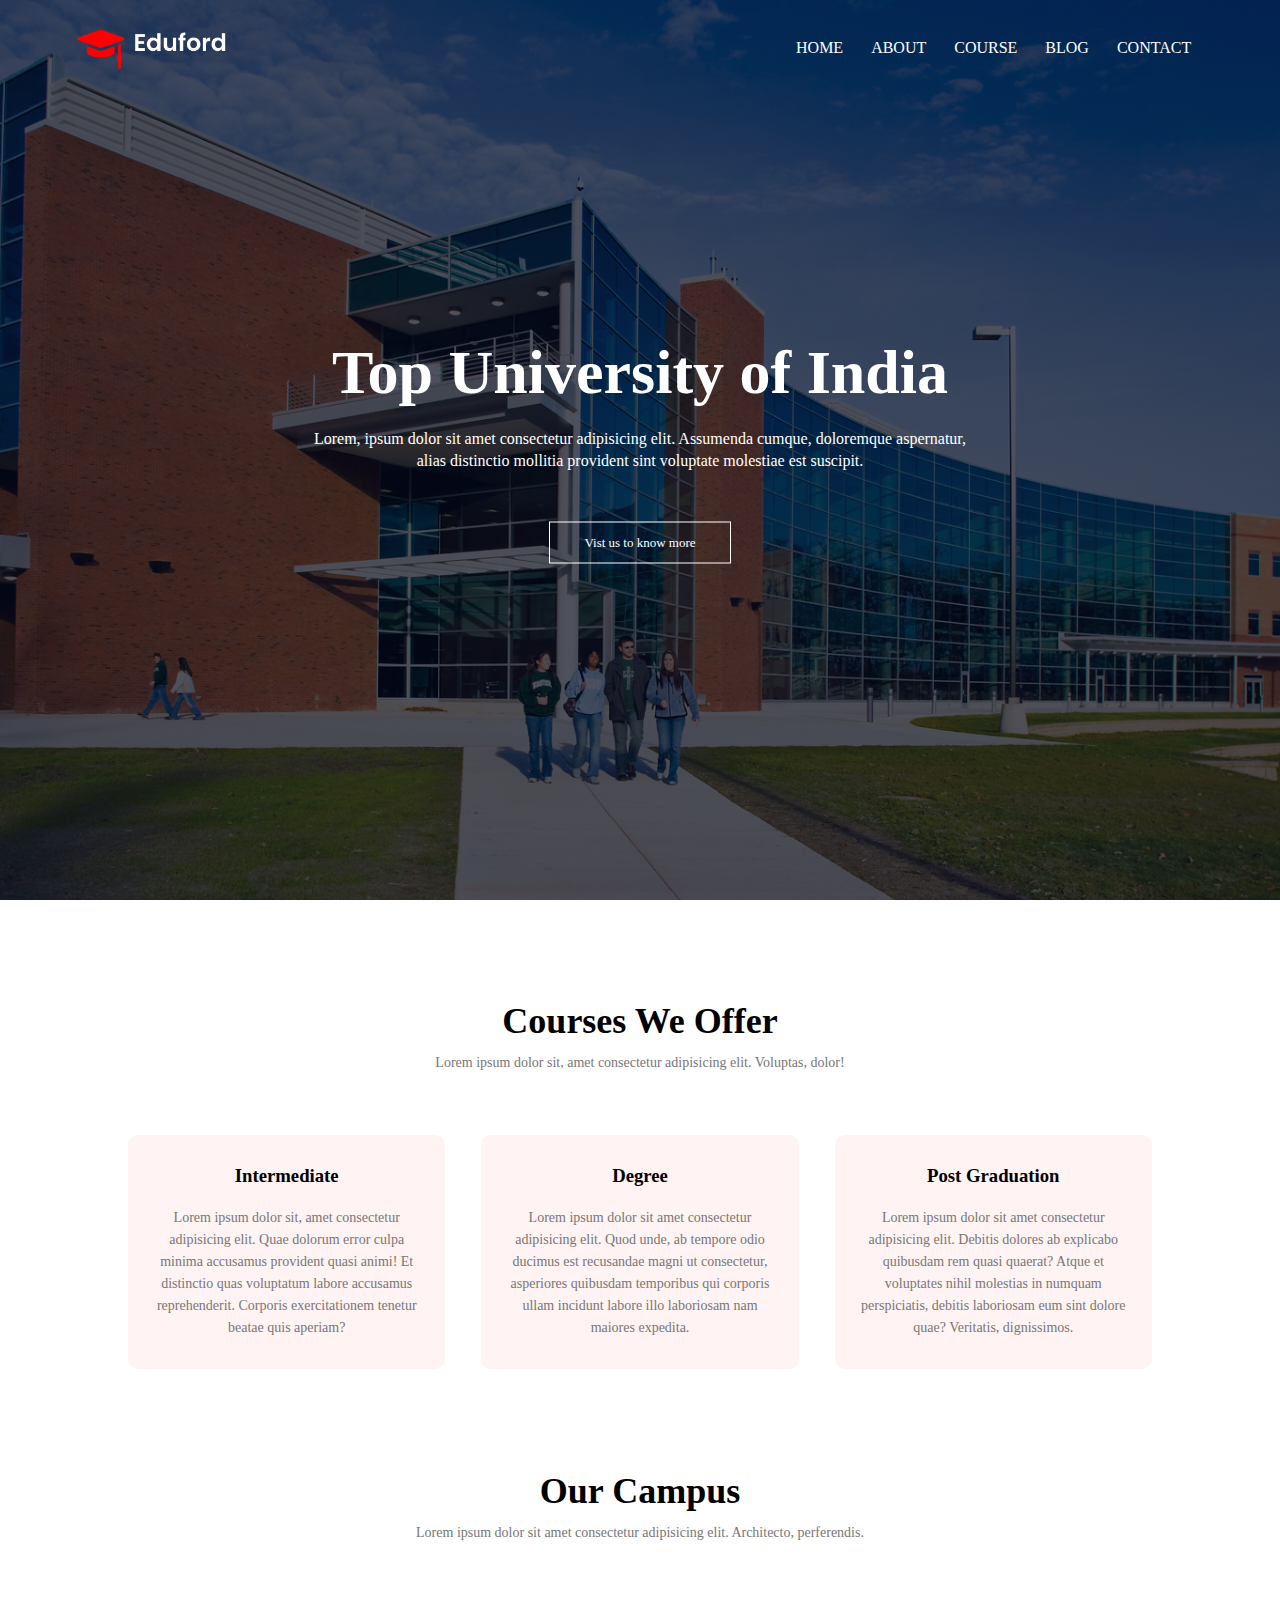
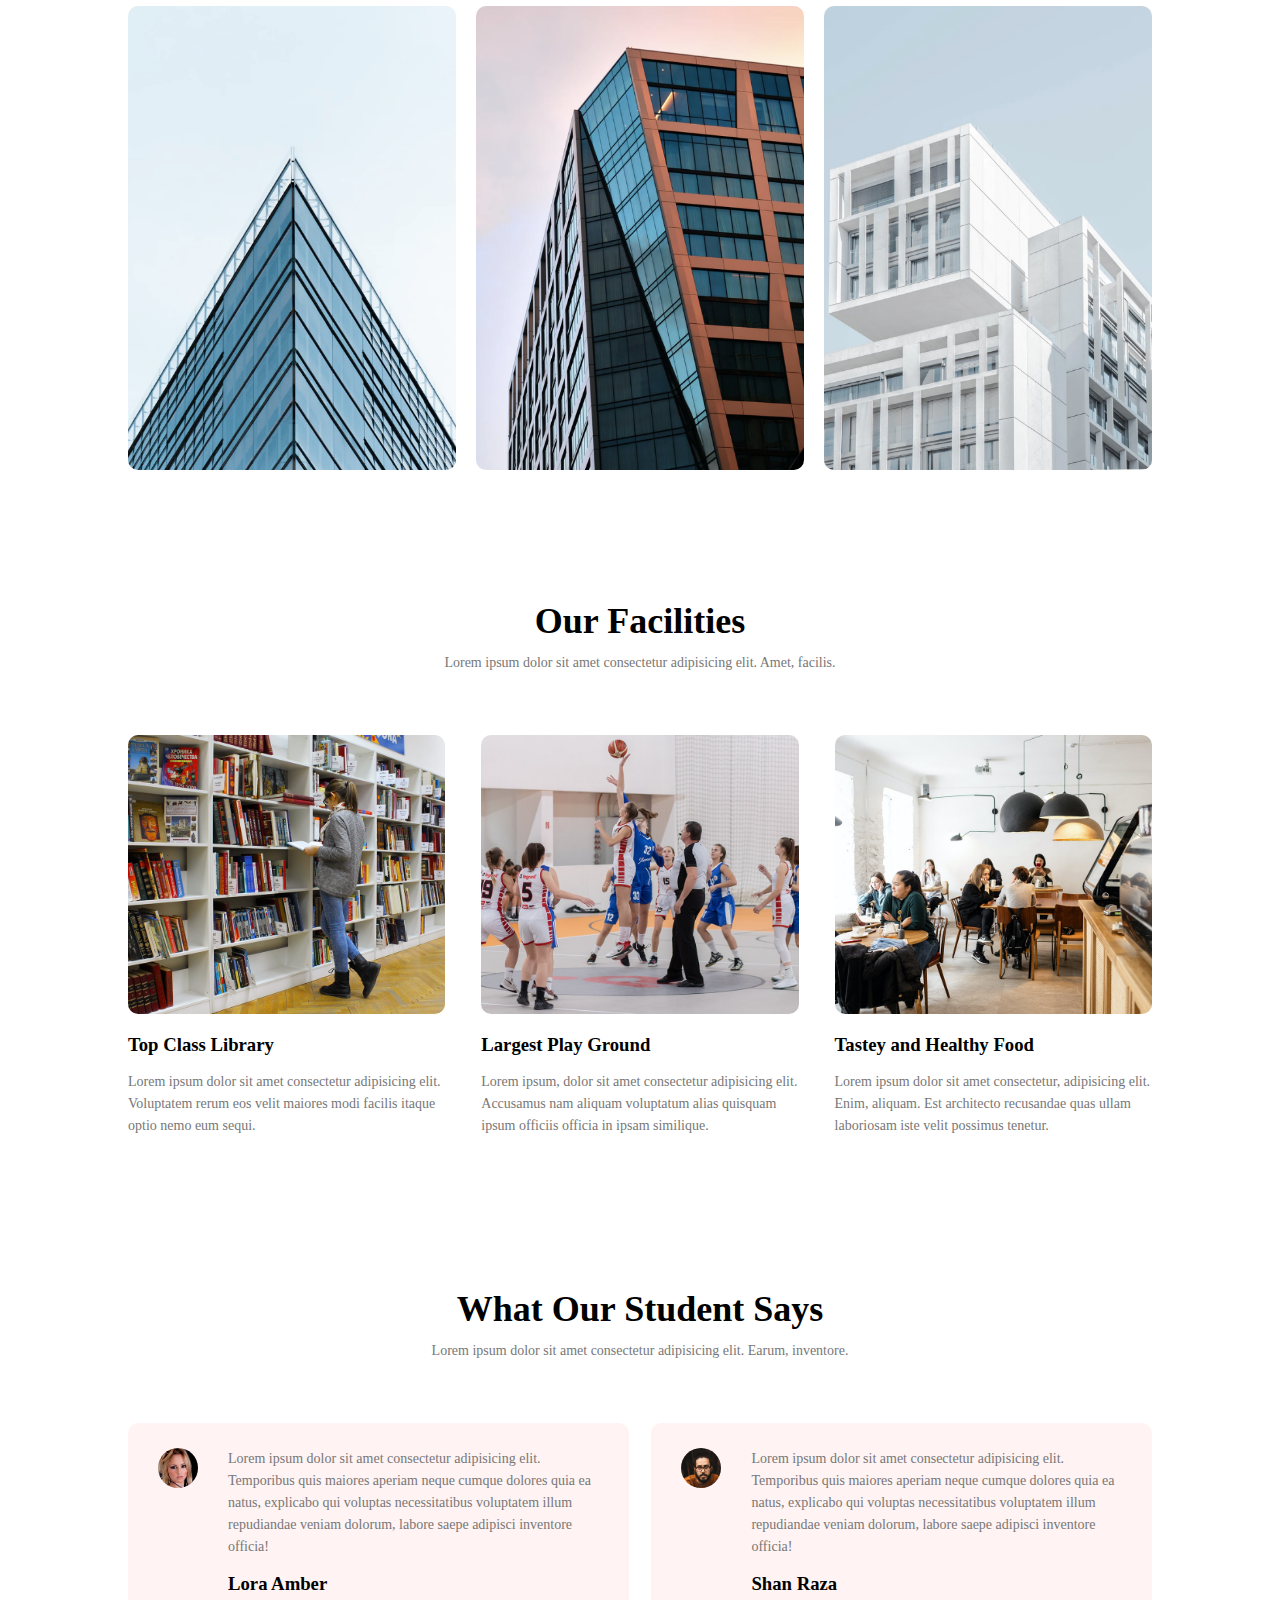
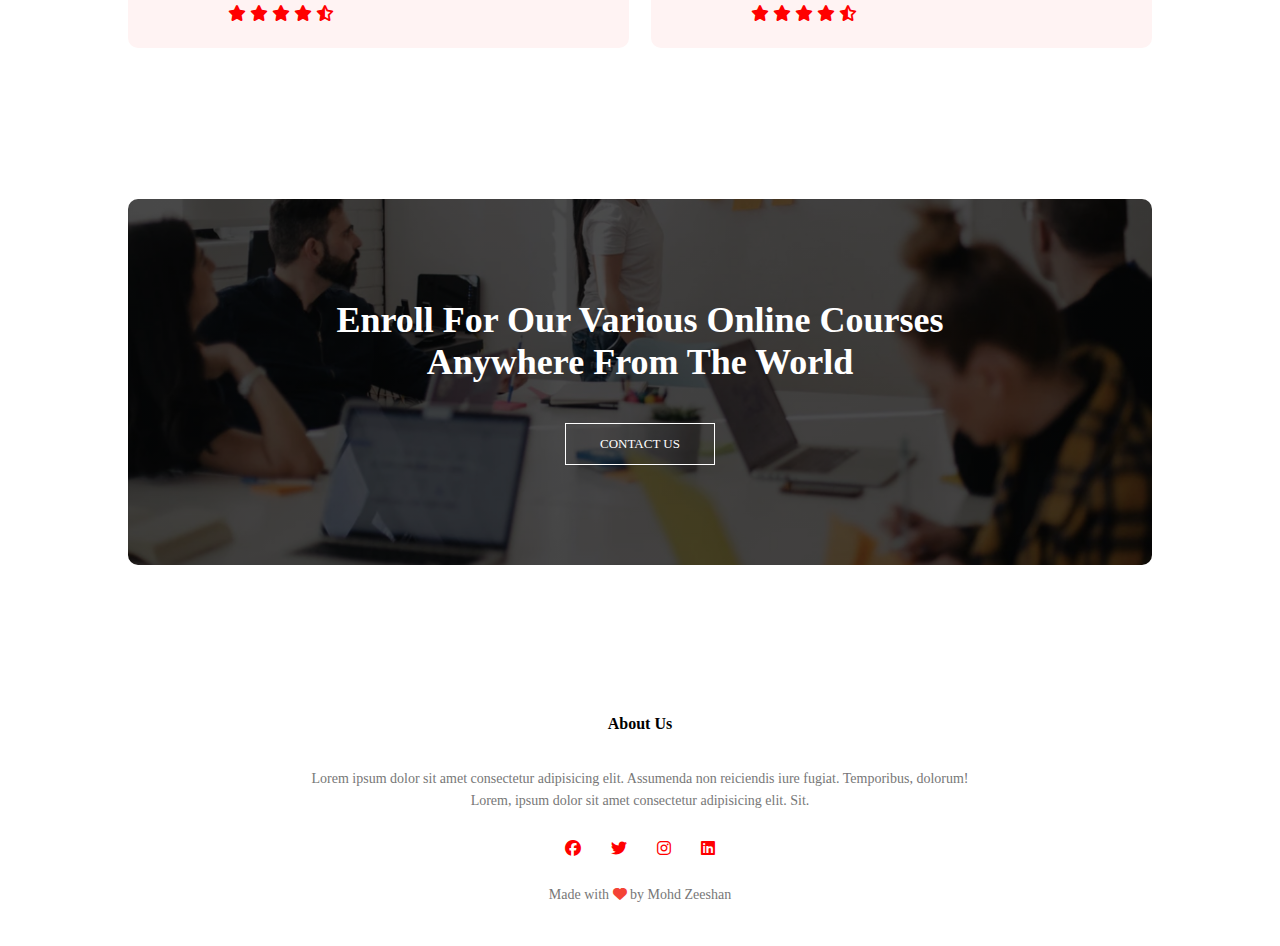
<file: index.html>
<!DOCTYPE html>
<html lang="en">
  <head>
    <meta charset="UTF-8" />
    <meta http-equiv="X-UA-Compatible" content="IE=edge" />
    <meta name="viewport" content="width=device-width, initial-scale=1.0" />
    <title>University-Website</title>
    <link rel="stylesheet" href="style.css" />
    <link
      rel="stylesheet"
      href="https://cdnjs.cloudflare.com/ajax/libs/font-awesome/6.1.1/css/all.min.css"
    />
  </head>
  <body>
    <section class="header">
      <nav>
        <a href="index.html"><img src="images/logo.png" alt="logo" /></a>
        <div class="nav-links" id="nav-links">
          <i class="fas fa-solid fa-xmark" onclick="hideMenu()"></i>
          <ul>
            <li><a href="index.html">HOME</a></li>
            <li><a href="pages/about.html">ABOUT</a></li>
            <li><a href="pages/course.html">COURSE</a></li>
            <li><a href="pages/blog.html">BLOG</a></li>
            <li><a href="pages/contact.html">CONTACT</a></li>
          </ul>
        </div>
        <i class="fas fa-solid fa-bars" onclick="showMenu()"></i>
      </nav>

      <div class="text-box">
        <h1>Top University of India</h1>
        <p>
          Lorem, ipsum dolor sit amet consectetur adipisicing elit. Assumenda
          cumque, doloremque aspernatur, <br />alias distinctio mollitia
          provident sint voluptate molestiae est suscipit.
        </p>
        <a href="" class="btn">Vist us to know more</a>
      </div>
    </section>

    <!-- courses -->
    <section class="course">
      <h1>Courses We Offer</h1>
      <p>
        Lorem ipsum dolor sit, amet consectetur adipisicing elit. Voluptas,
        dolor!
      </p>

      <div class="row">
        <div class="course-col">
          <h3>Intermediate</h3>
          <p>
            Lorem ipsum dolor sit, amet consectetur adipisicing elit. Quae
            dolorum error culpa minima accusamus provident quasi animi! Et
            distinctio quas voluptatum labore accusamus reprehenderit. Corporis
            exercitationem tenetur beatae quis aperiam?
          </p>
        </div>
        <div class="course-col">
          <h3>Degree</h3>
          <p>
            Lorem ipsum dolor sit amet consectetur adipisicing elit. Quod unde,
            ab tempore odio ducimus est recusandae magni ut consectetur,
            asperiores quibusdam temporibus qui corporis ullam incidunt labore
            illo laboriosam nam maiores expedita.
          </p>
        </div>
        <div class="course-col">
          <h3>Post Graduation</h3>
          <p>
            Lorem ipsum dolor sit amet consectetur adipisicing elit. Debitis
            dolores ab explicabo quibusdam rem quasi quaerat? Atque et
            voluptates nihil molestias in numquam perspiciatis, debitis
            laboriosam eum sint dolore quae? Veritatis, dignissimos.
          </p>
        </div>
      </div>
    </section>

    <!-- campus -->
    <section class="campus">
      <h1>Our Campus</h1>
      <p>
        Lorem ipsum dolor sit amet consectetur adipisicing elit. Architecto,
        perferendis.
      </p>
      <div class="row">
        <div class="campus-col">
          <img src="images/delhi.png" alt="" />
          <div class="layer">
            <h3>Delhi</h3>
          </div>
        </div>
        <div class="campus-col">
          <img src="images/lucknow.png" alt="" />
          <div class="layer">
            <h3>Lucknow</h3>
          </div>
        </div>
        <div class="campus-col">
          <img src="images/mumbai.png" alt="" />
          <div class="layer">
            <h3>Mumbai</h3>
          </div>
        </div>
      </div>
    </section>
    <!-- facilities -->
    <section class="facilities">
      <h1>Our Facilities</h1>
      <p>
        Lorem ipsum dolor sit amet consectetur adipisicing elit. Amet, facilis.
      </p>

      <div class="row">
        <div class="facilities-col">
          <img src="images/library.png" alt="" />
          <h3>Top Class Library</h3>
          <p>
            Lorem ipsum dolor sit amet consectetur adipisicing elit. Voluptatem
            rerum eos velit maiores modi facilis itaque optio nemo eum sequi.
          </p>
        </div>
        <div class="facilities-col">
          <img src="images/basketball.png" alt="" />
          <h3>Largest Play Ground</h3>
          <p>
            Lorem ipsum, dolor sit amet consectetur adipisicing elit. Accusamus
            nam aliquam voluptatum alias quisquam ipsum officiis officia in
            ipsam similique.
          </p>
        </div>
        <div class="facilities-col">
          <img src="images/cafeteria.png" alt="" />
          <h3>Tastey and Healthy Food</h3>
          <p>
            Lorem ipsum dolor sit amet consectetur, adipisicing elit. Enim,
            aliquam. Est architecto recusandae quas ullam laboriosam iste velit
            possimus tenetur.
          </p>
        </div>
      </div>
    </section>

    <!-- testimonial -->
    <section class="testimonials">
      <h1>What Our Student Says</h1>
      <p>
        Lorem ipsum dolor sit amet consectetur adipisicing elit. Earum,
        inventore.
      </p>

      <div class="row">
        <div class="testimonial-col">
          <img src="images/user1.jpg" alt="image" />
          <div>
            <p>
              Lorem ipsum dolor sit amet consectetur adipisicing elit.
              Temporibus quis maiores aperiam neque cumque dolores quia ea
              natus, explicabo qui voluptas necessitatibus voluptatem illum
              repudiandae veniam dolorum, labore saepe adipisci inventore
              officia!
            </p>
            <h3>Lora Amber</h3>
            <i class="fa fa-star"></i>
            <i class="fa fa-star"></i>
            <i class="fa fa-star"></i>
            <i class="fa fa-star"></i>
            <i class="fa fa-star-half-stroke"></i>
          </div>
        </div>
        <div class="testimonial-col">
          <img src="images/user2.jpg" alt="" />
          <div>
            <p>
              Lorem ipsum dolor sit amet consectetur adipisicing elit.
              Temporibus quis maiores aperiam neque cumque dolores quia ea
              natus, explicabo qui voluptas necessitatibus voluptatem illum
              repudiandae veniam dolorum, labore saepe adipisci inventore
              officia!
            </p>
            <h3>Shan Raza</h3>
            <i class="fa fa-star"></i>
            <i class="fa fa-star"></i>
            <i class="fa fa-star"></i>
            <i class="fa fa-star"></i>
            <i class="fa fa-star-half-stroke"></i>
          </div>
        </div>
      </div>
    </section>

    <!-- call to action -->
    <section class="cta">
      <h1>
        Enroll For Our Various Online Courses<br />Anywhere From The World
      </h1>
      <a href="" class="btn">CONTACT US</a>
    </section>

    <!-- footer -->
    <section class="footer">
      <h4>About Us</h4>
      <p>
        Lorem ipsum dolor sit amet consectetur adipisicing elit. Assumenda non
        reiciendis iure fugiat. Temporibus, dolorum! <br />Lorem, ipsum dolor
        sit amet consectetur adipisicing elit. Sit.
      </p>
      <div class="icons">
        <i class="fab fa-facebook"></i>
        <i class="fab fa-twitter"></i>
        <i class="fab fa-instagram"></i>
        <i class="fab fa-linkedin"></i>
      </div>
      <p>Made with <i class="fa-solid fa-heart"></i> by Mohd Zeeshan</p>
    </section>

    <script src="script.js"></script>
  </body>
</html>
</file>
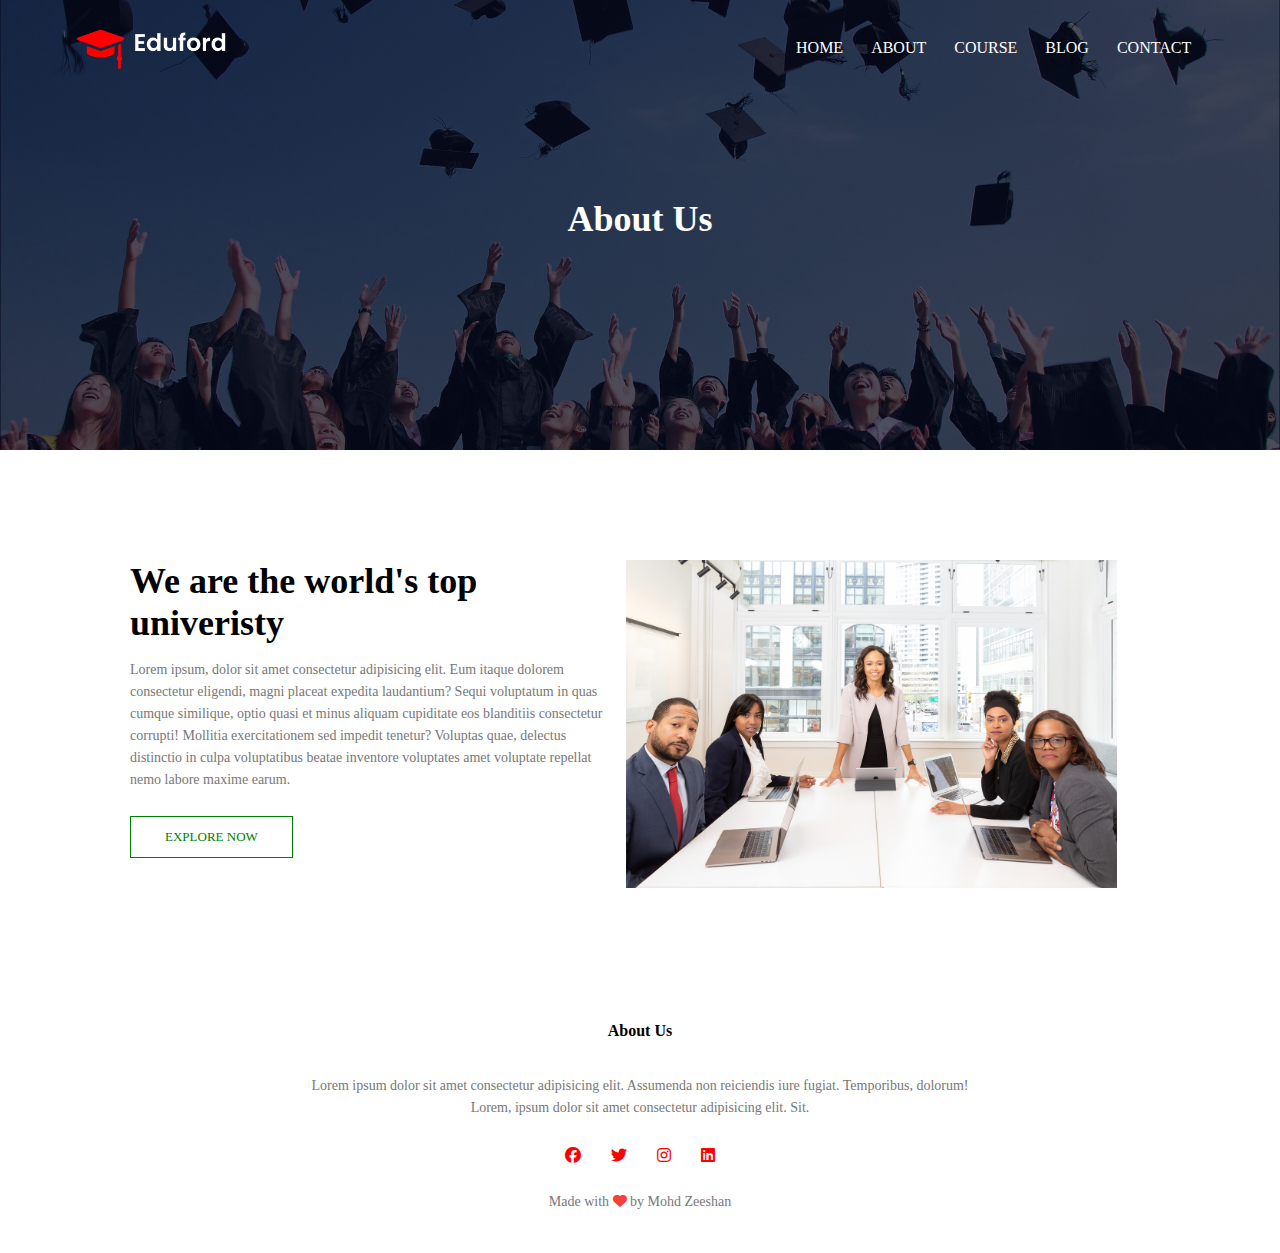
<file: pages/about.html>
<!DOCTYPE html>
<html lang="en">
  <head>
    <meta charset="UTF-8" />
    <meta http-equiv="X-UA-Compatible" content="IE=edge" />
    <meta name="viewport" content="width=device-width, initial-scale=1.0" />
    <title>University-Website</title>
    <link rel="stylesheet" href="../style.css" />
    <link
      rel="stylesheet"
      href="https://cdnjs.cloudflare.com/ajax/libs/font-awesome/6.1.1/css/all.min.css"
    />
  </head>
  <body>
    <!-- header -->
    <section class="sub-header">
      <nav>
        <a href="index.html"><img src="../images/logo.png" alt="" /></a>
        <div class="nav-links" id="nav-links">
          <i class="fas fa-solid fa-xmark" onclick="hideMenu()"></i>
          <ul>
            <li><a href="../index.html">HOME</a></li>
            <li><a href="about.html">ABOUT</a></li>
            <li><a href="course.html">COURSE</a></li>
            <li><a href="blog.html">BLOG</a></li>
            <li><a href="contact.html">CONTACT</a></li>
          </ul>
        </div>
        <i class="fas fa-solid fa-bars" onclick="showMenu()"></i>
      </nav>
      <h1>About Us</h1>
    </section>
    <!-- about us -->
    <section class="about-us">
      <div class="about-col">
        <h1>We are the world's top univeristy</h1>
        <p>
          Lorem ipsum, dolor sit amet consectetur adipisicing elit. Eum itaque
          dolorem consectetur eligendi, magni placeat expedita laudantium? Sequi
          voluptatum in quas cumque similique, optio quasi et minus aliquam
          cupiditate eos blanditiis consectetur corrupti! Mollitia
          exercitationem sed impedit tenetur? Voluptas quae, delectus distinctio
          in culpa voluptatibus beatae inventore voluptates amet voluptate
          repellat nemo labore maxime earum.
        </p>
        <a href="" class="btn green-btn">EXPLORE NOW</a>
      </div>

      <div class="about-col">
        <img src="../images/about.jpg" alt="picture" />
      </div>
    </section>

    <!-- footer -->
    <section class="footer">
      <h4>About Us</h4>
      <p>
        Lorem ipsum dolor sit amet consectetur adipisicing elit. Assumenda non
        reiciendis iure fugiat. Temporibus, dolorum! <br />Lorem, ipsum dolor
        sit amet consectetur adipisicing elit. Sit.
      </p>
      <div class="icons">
        <i class="fab fa-facebook"></i>
        <i class="fab fa-twitter"></i>
        <i class="fab fa-instagram"></i>
        <i class="fab fa-linkedin"></i>
      </div>
      <p>Made with <i class="fa-solid fa-heart"></i> by Mohd Zeeshan</p>
    </section>
    <script src="../script.js"></script>
  </body>
</html>
</file>
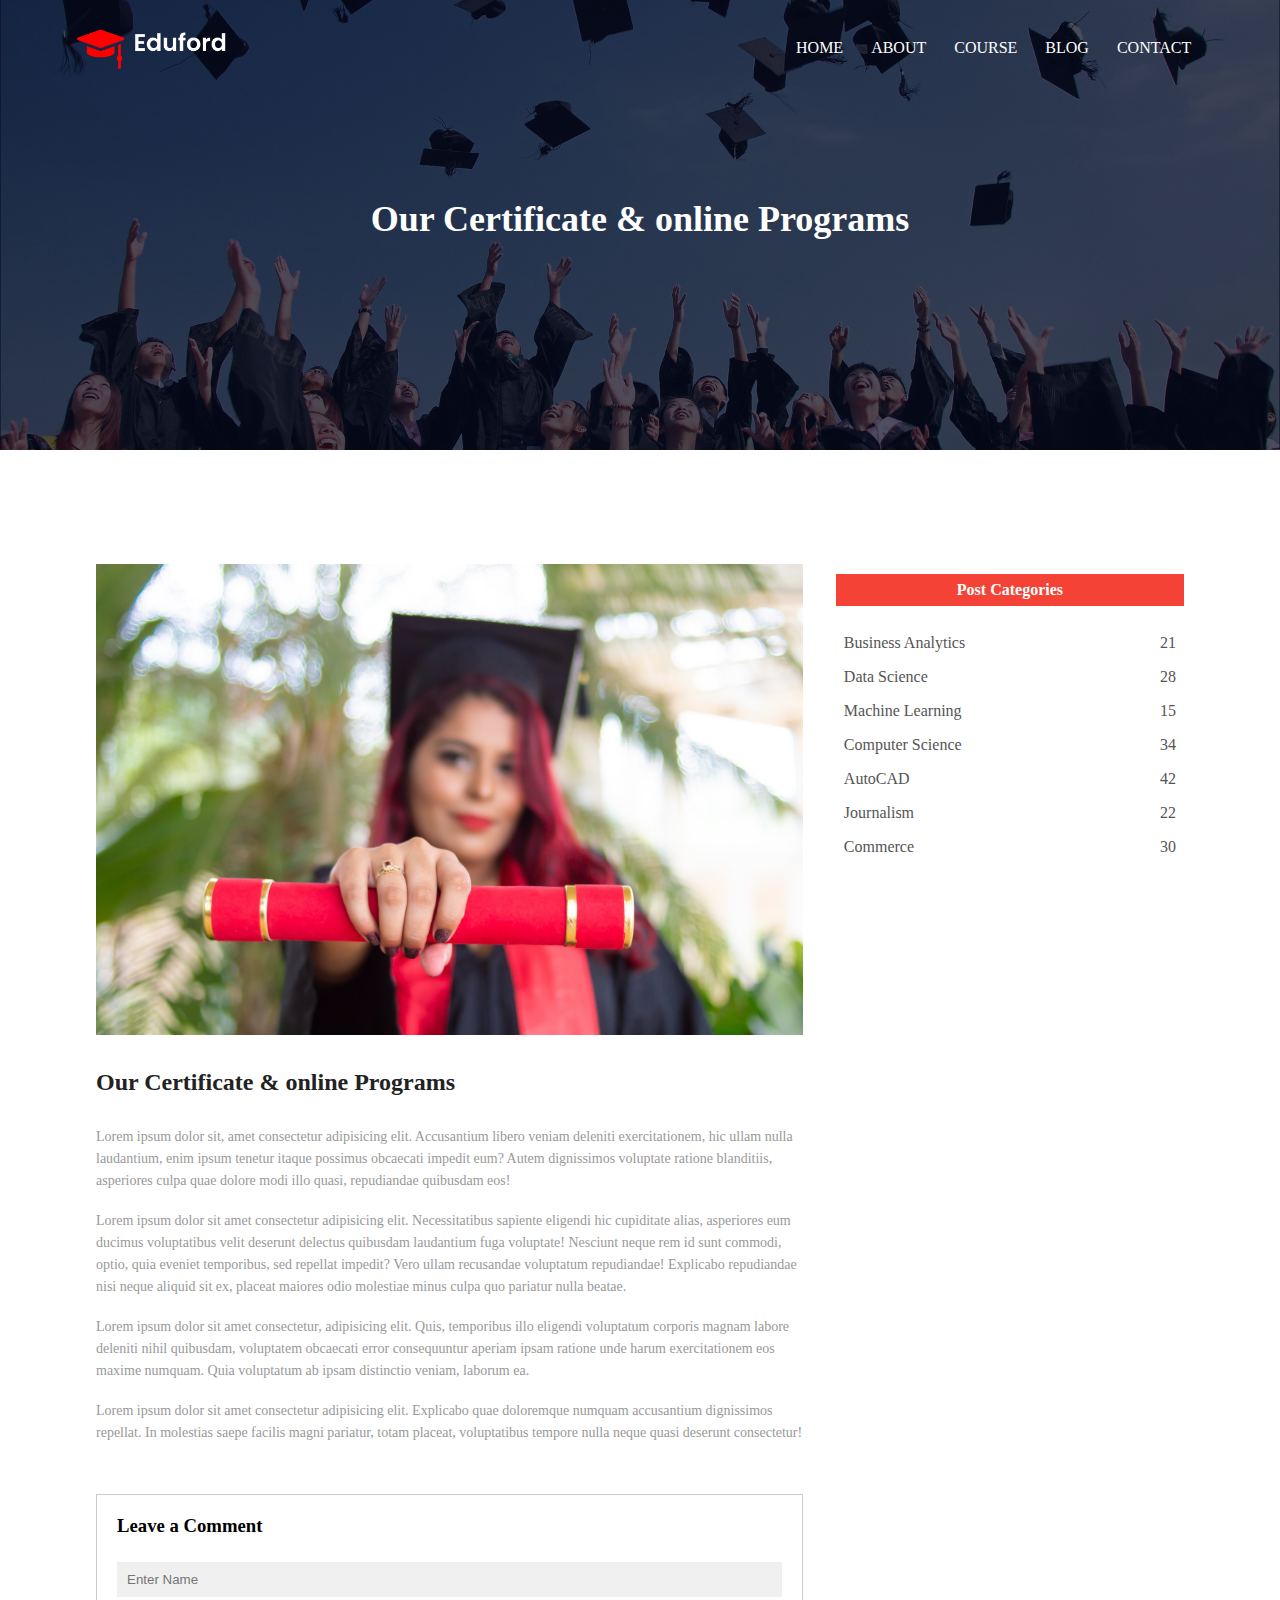
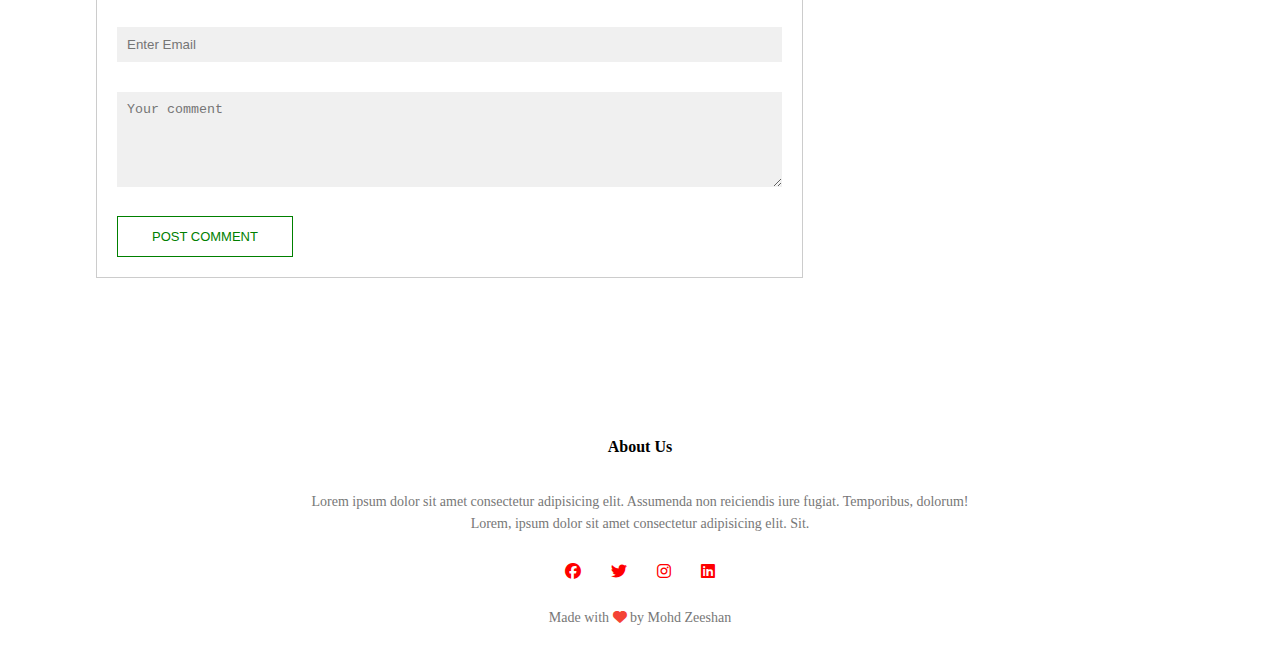
<file: pages/blog.html>
<!DOCTYPE html>
<html lang="en">
  <head>
    <meta charset="UTF-8" />
    <meta http-equiv="X-UA-Compatible" content="IE=edge" />
    <meta name="viewport" content="width=device-width, initial-scale=1.0" />
    <title>University-Website</title>
    <link rel="stylesheet" href="../style.css" />
    <link
      rel="stylesheet"
      href="https://cdnjs.cloudflare.com/ajax/libs/font-awesome/6.1.1/css/all.min.css"
    />
  </head>
  <body>
    <!-- header -->
    <section class="sub-header">
      <nav>
        <a href="index.html"><img src="../images/logo.png" alt="" /></a>
        <div class="nav-links" id="nav-links">
          <i class="fas fa-solid fa-xmark" onclick="hideMenu()"></i>
          <ul>
            <li><a href="../index.html">HOME</a></li>
            <li><a href="about.html">ABOUT</a></li>
            <li><a href="course.html">COURSE</a></li>
            <li><a href="blog.html">BLOG</a></li>
            <li><a href="contact.html">CONTACT</a></li>
          </ul>
        </div>
        <i class="fas fa-solid fa-bars" onclick="showMenu()"></i>
      </nav>
      <h1>Our Certificate & online Programs</h1>
    </section>

    <!-- blog page -->
    <section class="blog-content">
      <div class="row">
        <div class="blog-left">
          <img src="../images/certificate.jpg" alt="" />
          <h2>Our Certificate & online Programs</h2>
          <p>
            Lorem ipsum dolor sit, amet consectetur adipisicing elit.
            Accusantium libero veniam deleniti exercitationem, hic ullam nulla
            laudantium, enim ipsum tenetur itaque possimus obcaecati impedit
            eum? Autem dignissimos voluptate ratione blanditiis, asperiores
            culpa quae dolore modi illo quasi, repudiandae quibusdam eos!
          </p>
          <br />
          <p>
            Lorem ipsum dolor sit amet consectetur adipisicing elit.
            Necessitatibus sapiente eligendi hic cupiditate alias, asperiores
            eum ducimus voluptatibus velit deserunt delectus quibusdam
            laudantium fuga voluptate! Nesciunt neque rem id sunt commodi,
            optio, quia eveniet temporibus, sed repellat impedit? Vero ullam
            recusandae voluptatum repudiandae! Explicabo repudiandae nisi neque
            aliquid sit ex, placeat maiores odio molestiae minus culpa quo
            pariatur nulla beatae.
          </p>
          <br />
          <p>
            Lorem ipsum dolor sit amet consectetur, adipisicing elit. Quis,
            temporibus illo eligendi voluptatum corporis magnam labore deleniti
            nihil quibusdam, voluptatem obcaecati error consequuntur aperiam
            ipsam ratione unde harum exercitationem eos maxime numquam. Quia
            voluptatum ab ipsam distinctio veniam, laborum ea.
          </p>
          <br />
          <p>
            Lorem ipsum dolor sit amet consectetur adipisicing elit. Explicabo
            quae doloremque numquam accusantium dignissimos repellat. In
            molestias saepe facilis magni pariatur, totam placeat, voluptatibus
            tempore nulla neque quasi deserunt consectetur!
          </p>

          <div class="comment-box">
            <h3>Leave a Comment</h3>
            <form class="comment-form">
              <input type="text" placeholder="Enter Name" />
              <input type="email" placeholder="Enter Email" />
              <textarea rows="5" placeholder="Your comment"></textarea>
              <button type="submit" class="btn green-btn">POST COMMENT</button>
            </form>
          </div>
        </div>
        <div class="blog-right">
          <h3>Post Categories</h3>
          <div>
            <span>Business Analytics</span>
            <span>21</span>
          </div>
          <div>
            <span>Data Science</span>
            <span>28</span>
          </div>
          <div>
            <span>Machine Learning</span>
            <span>15</span>
          </div>
          <div>
            <span>Computer Science</span>
            <span>34</span>
          </div>
          <div>
            <span>AutoCAD</span>
            <span>42</span>
          </div>
          <div>
            <span>Journalism</span>
            <span>22</span>
          </div>
          <div>
            <span>Commerce</span>
            <span>30</span>
          </div>
        </div>
      </div>
    </section>
    <!-- footer -->
    <section class="footer">
      <h4>About Us</h4>
      <p>
        Lorem ipsum dolor sit amet consectetur adipisicing elit. Assumenda non
        reiciendis iure fugiat. Temporibus, dolorum! <br />Lorem, ipsum dolor
        sit amet consectetur adipisicing elit. Sit.
      </p>
      <div class="icons">
        <i class="fab fa-facebook"></i>
        <i class="fab fa-twitter"></i>
        <i class="fab fa-instagram"></i>
        <i class="fab fa-linkedin"></i>
      </div>
      <p>Made with <i class="fa-solid fa-heart"></i> by Mohd Zeeshan</p>
    </section>
    <script src="../script.js"></script>
  </body>
</html>
</file>
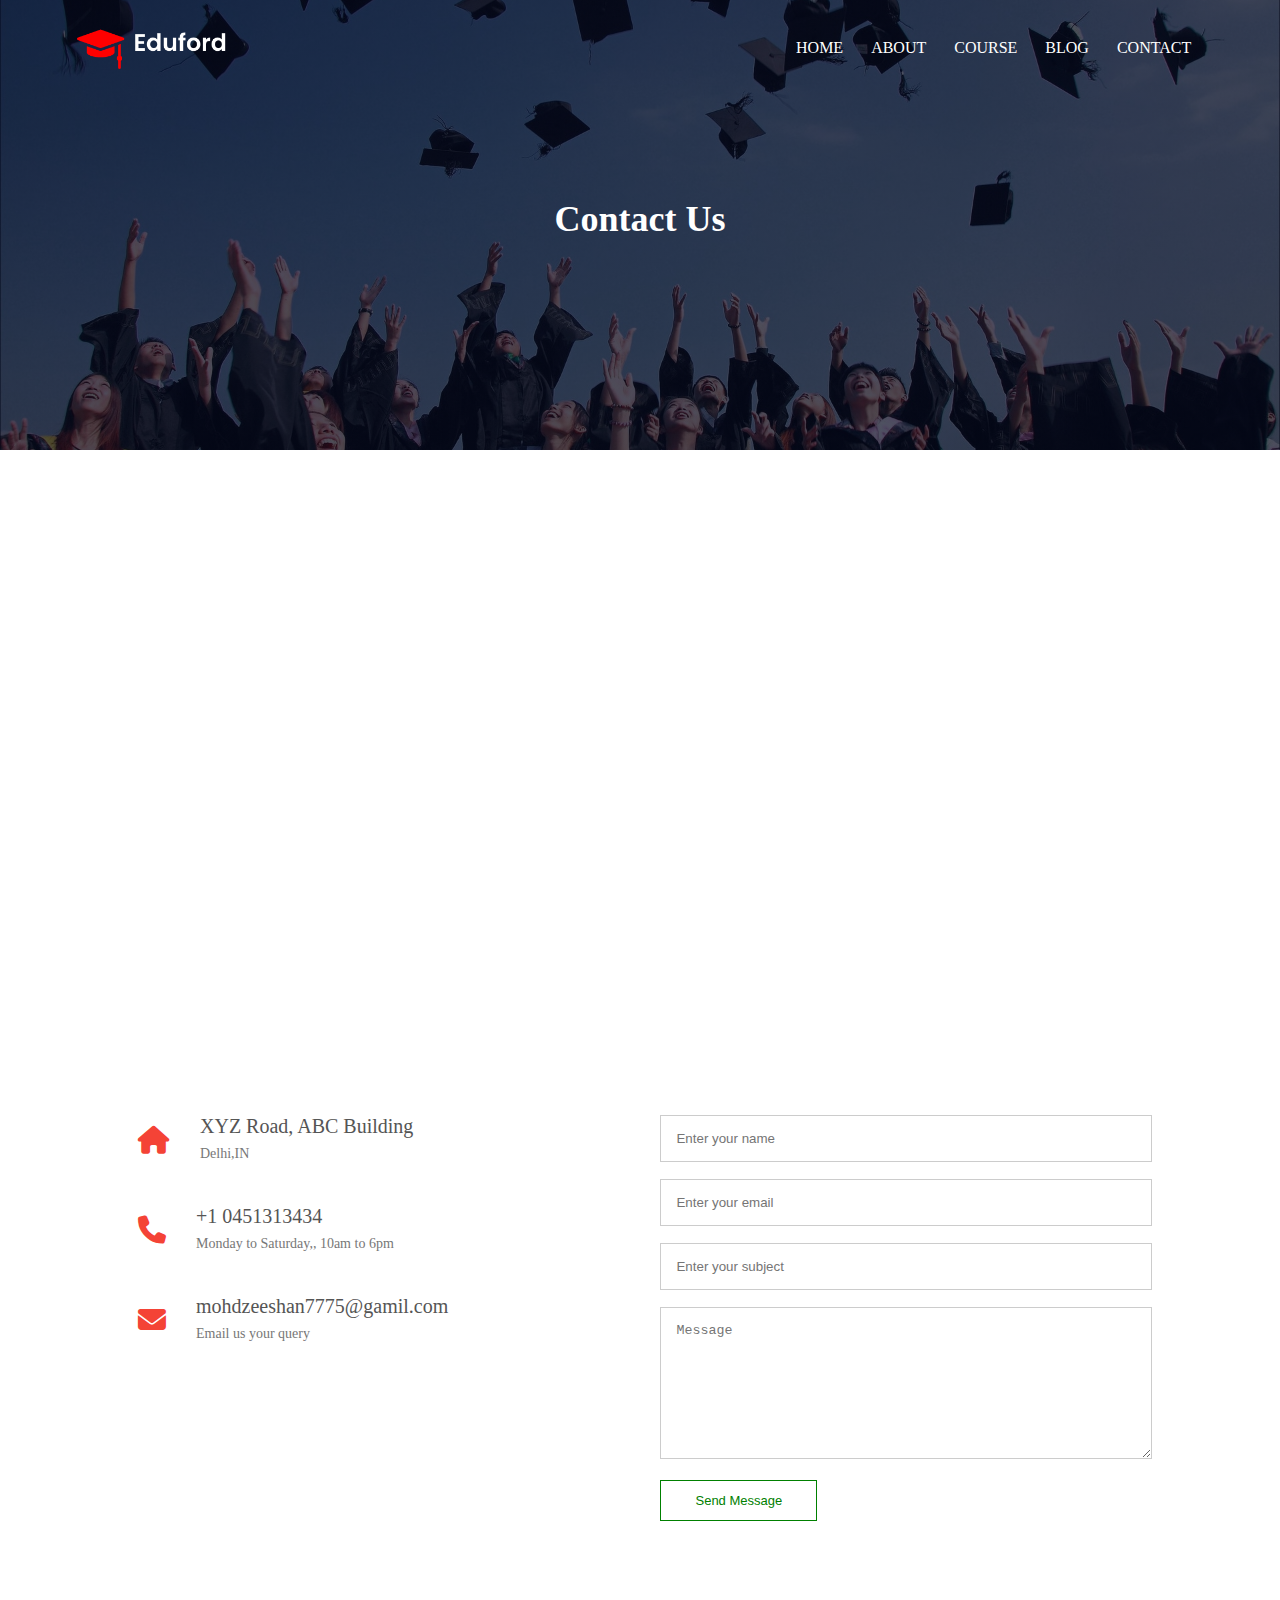
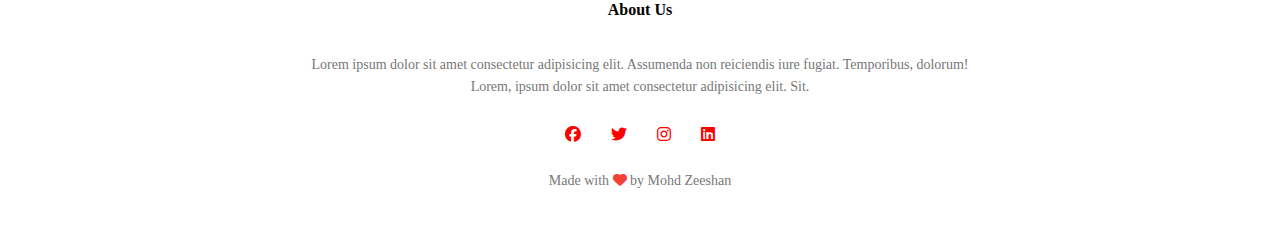
<file: pages/contact.html>
<!DOCTYPE html>
<html lang="en">
  <head>
    <meta charset="UTF-8" />
    <meta http-equiv="X-UA-Compatible" content="IE=edge" />
    <meta name="viewport" content="width=device-width, initial-scale=1.0" />
    <title>University-Website</title>
    <link rel="stylesheet" href="../style.css" />
    <link
      rel="stylesheet"
      href="https://cdnjs.cloudflare.com/ajax/libs/font-awesome/6.1.1/css/all.min.css"
    />
  </head>
  <body>
    <!-- header -->
    <section class="sub-header">
      <nav>
        <a href="index.html"><img src="../images/logo.png" alt="" /></a>
        <div class="nav-links" id="nav-links">
          <i class="fas fa-solid fa-xmark" onclick="hideMenu()"></i>
          <ul>
            <li><a href="../index.html">HOME</a></li>
            <li><a href="about.html">ABOUT</a></li>
            <li><a href="course.html">COURSE</a></li>
            <li><a href="blog.html">BLOG</a></li>
            <li><a href="contact.html">CONTACT</a></li>
          </ul>
        </div>
        <i class="fas fa-solid fa-bars" onclick="showMenu()"></i>
      </nav>
      <h1>Contact Us</h1>
    </section>

    <!-- contact us -->

    <section class="location">
      <iframe
        src="https://www.google.com/maps/embed?pb=!1m18!1m12!1m3!1d448183.73907005717!2d76.81307299667618!3d28.646677259922765!2m3!1f0!2f0!3f0!3m2!1i1024!2i768!4f13.1!3m3!1m2!1s0x390cfd5b347eb62d%3A0x37205b715389640!2sDelhi!5e0!3m2!1sen!2sin!4v1655384719877!5m2!1sen!2sin"
        width="600"
        height="450"
        style="border: 0"
        allowfullscreen=""
        loading="lazy"
        referrerpolicy="no-referrer-when-downgrade"
      ></iframe>
    </section>

    <section class="contact-us">
      <div class="row">
        <div class="contact-col">
          <div>
            <i class="fa fa-home"></i>
            <span>
              <h5>XYZ Road, ABC Building</h5>
              <p>Delhi,IN</p>
            </span>
          </div>
          <div>
            <i class="fa fa-phone"></i>
            <span>
              <h5>+1 0451313434</h5>
              <p>Monday to Saturday,, 10am to 6pm</p>
            </span>
          </div>
          <div>
            <i class="fa fa-envelope"></i>
            <span>
              <h5>mohdzeeshan7775@gamil.com</h5>
              <p>Email us your query</p>
            </span>
          </div>
        </div>
        <div class="contact-col">
          <form action="">
            <input type="text" placeholder="Enter your name" required />
            <input type="email" placeholder="Enter your email" required />
            <input type="text" placeholder="Enter your subject" required />
            <textarea rows="8" placeholder="Message" required></textarea>
            <button type="submit" class="btn green-btn">Send Message</button>
          </form>
        </div>
      </div>
    </section>

    <!-- footer -->
    <section class="footer">
      <h4>About Us</h4>
      <p>
        Lorem ipsum dolor sit amet consectetur adipisicing elit. Assumenda non
        reiciendis iure fugiat. Temporibus, dolorum! <br />Lorem, ipsum dolor
        sit amet consectetur adipisicing elit. Sit.
      </p>
      <div class="icons">
        <i class="fab fa-facebook"></i>
        <i class="fab fa-twitter"></i>
        <i class="fab fa-instagram"></i>
        <i class="fab fa-linkedin"></i>
      </div>
      <p>Made with <i class="fa-solid fa-heart"></i> by Mohd Zeeshan</p>
    </section>
    <script src="../script.js"></script>
  </body>
</html>
</file>
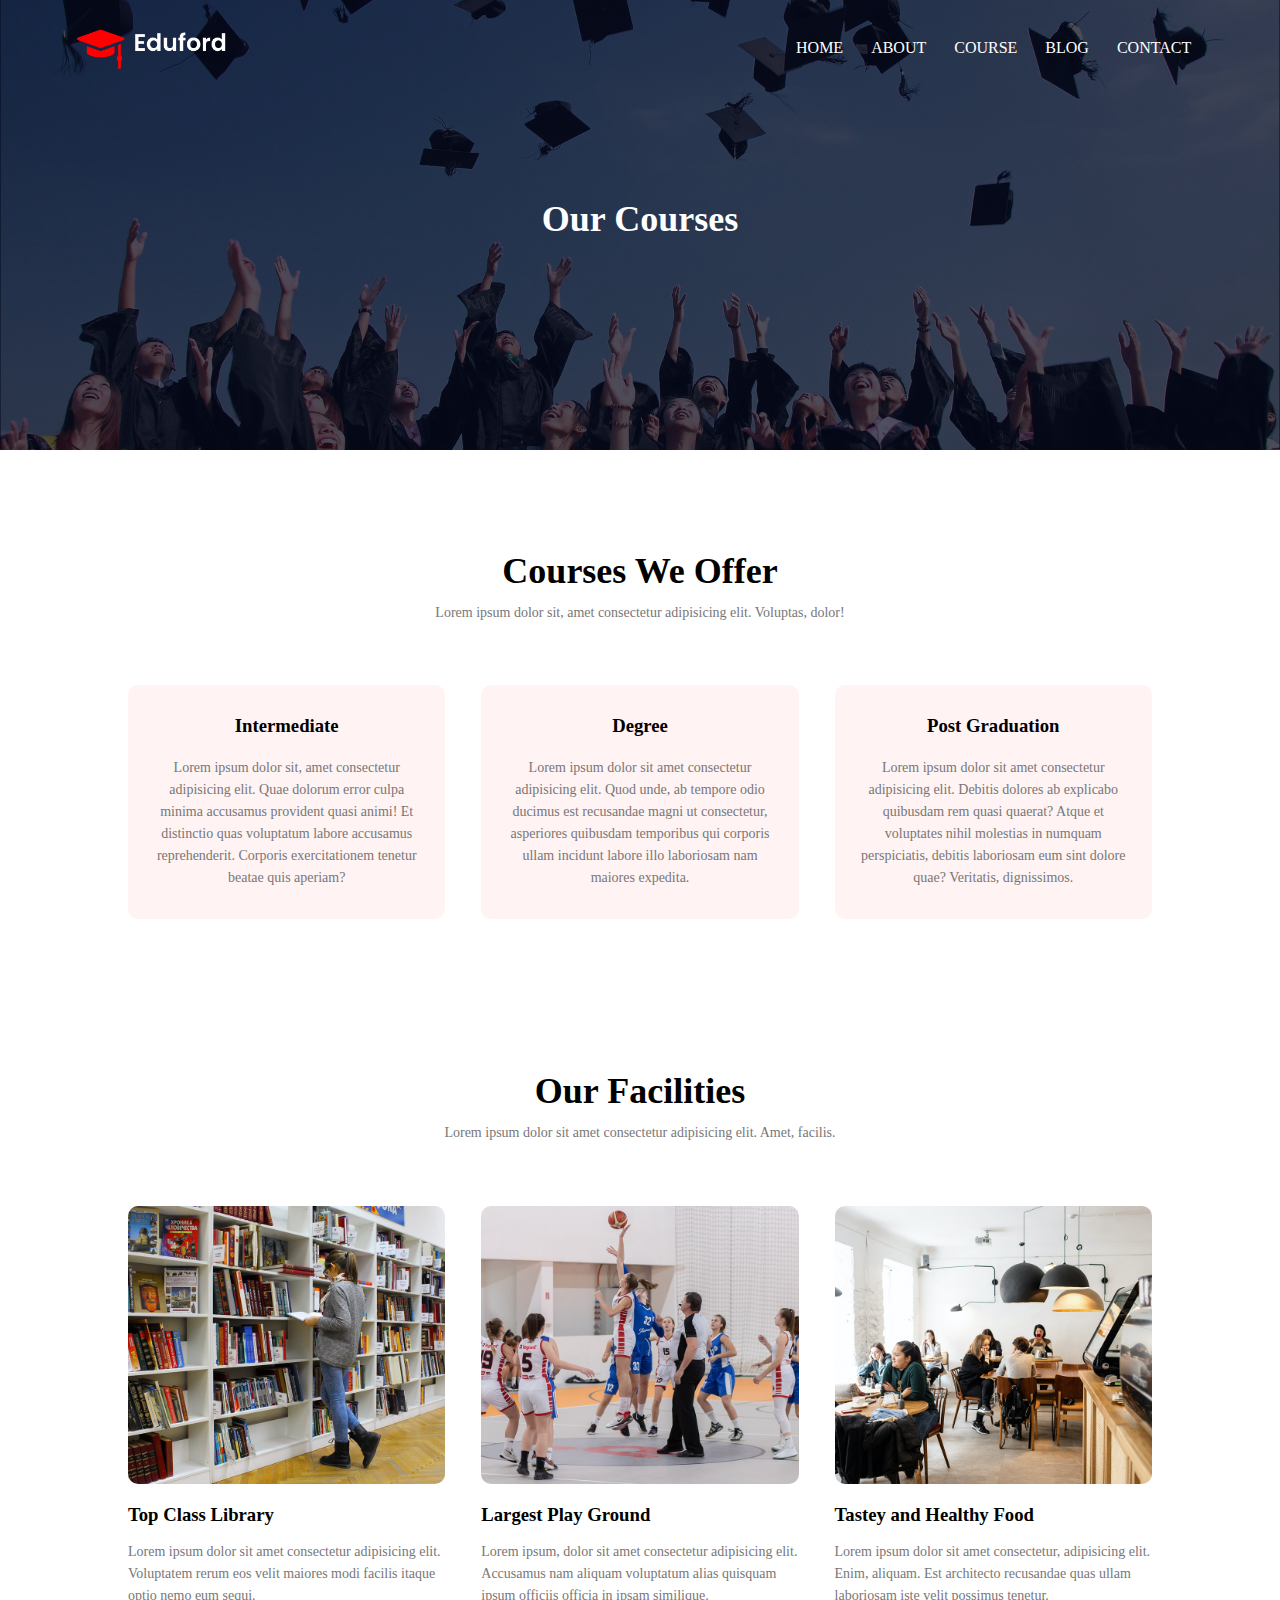
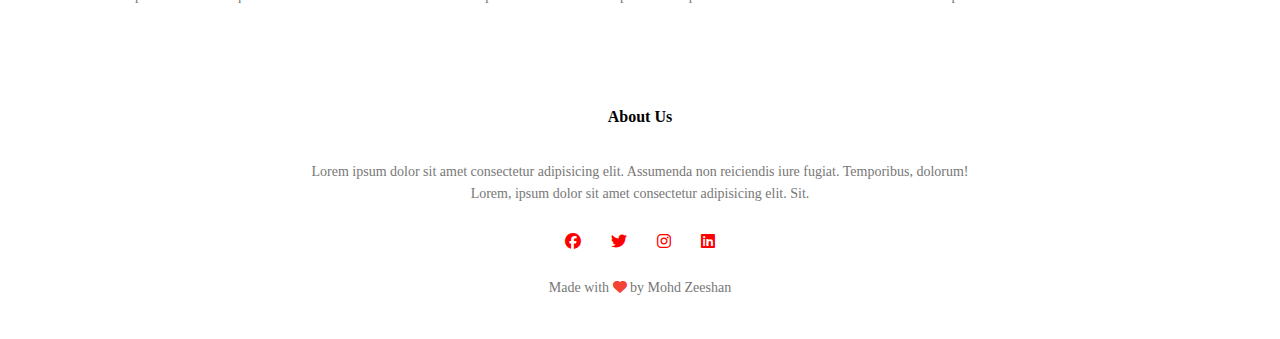
<file: pages/course.html>
<!DOCTYPE html>
<html lang="en">
  <head>
    <meta charset="UTF-8" />
    <meta http-equiv="X-UA-Compatible" content="IE=edge" />
    <meta name="viewport" content="width=device-width, initial-scale=1.0" />
    <title>University-Website</title>
    <link rel="stylesheet" href="../style.css" />
    <link
      rel="stylesheet"
      href="https://cdnjs.cloudflare.com/ajax/libs/font-awesome/6.1.1/css/all.min.css"
    />
  </head>
  <body>
    <!-- header -->
    <section class="sub-header">
      <nav>
        <a href="index.html"><img src="../images/logo.png" alt="" /></a>
        <div class="nav-links" id="nav-links">
          <i class="fas fa-solid fa-xmark" onclick="hideMenu()"></i>
          <ul>
            <li><a href="../index.html">HOME</a></li>
            <li><a href="about.html">ABOUT</a></li>
            <li><a href="course.html">COURSE</a></li>
            <li><a href="blog.html">BLOG</a></li>
            <li><a href="contact.html">CONTACT</a></li>
          </ul>
        </div>
        <i class="fas fa-solid fa-bars" onclick="showMenu()"></i>
      </nav>
      <h1>Our Courses</h1>
    </section>

    <!--course  -->
    <section class="course">
      <h1>Courses We Offer</h1>
      <p>
        Lorem ipsum dolor sit, amet consectetur adipisicing elit. Voluptas,
        dolor!
      </p>

      <div class="row">
        <div class="course-col">
          <h3>Intermediate</h3>
          <p>
            Lorem ipsum dolor sit, amet consectetur adipisicing elit. Quae
            dolorum error culpa minima accusamus provident quasi animi! Et
            distinctio quas voluptatum labore accusamus reprehenderit. Corporis
            exercitationem tenetur beatae quis aperiam?
          </p>
        </div>
        <div class="course-col">
          <h3>Degree</h3>
          <p>
            Lorem ipsum dolor sit amet consectetur adipisicing elit. Quod unde,
            ab tempore odio ducimus est recusandae magni ut consectetur,
            asperiores quibusdam temporibus qui corporis ullam incidunt labore
            illo laboriosam nam maiores expedita.
          </p>
        </div>
        <div class="course-col">
          <h3>Post Graduation</h3>
          <p>
            Lorem ipsum dolor sit amet consectetur adipisicing elit. Debitis
            dolores ab explicabo quibusdam rem quasi quaerat? Atque et
            voluptates nihil molestias in numquam perspiciatis, debitis
            laboriosam eum sint dolore quae? Veritatis, dignissimos.
          </p>
        </div>
      </div>
    </section>

    <!-- facilities -->
    <section class="facilities">
      <h1>Our Facilities</h1>
      <p>
        Lorem ipsum dolor sit amet consectetur adipisicing elit. Amet, facilis.
      </p>

      <div class="row">
        <div class="facilities-col">
          <img src="../images/library.png" alt="" />
          <h3>Top Class Library</h3>
          <p>
            Lorem ipsum dolor sit amet consectetur adipisicing elit. Voluptatem
            rerum eos velit maiores modi facilis itaque optio nemo eum sequi.
          </p>
        </div>
        <div class="facilities-col">
          <img src="../images/basketball.png" alt="" />
          <h3>Largest Play Ground</h3>
          <p>
            Lorem ipsum, dolor sit amet consectetur adipisicing elit. Accusamus
            nam aliquam voluptatum alias quisquam ipsum officiis officia in
            ipsam similique.
          </p>
        </div>
        <div class="facilities-col">
          <img src="../images/cafeteria.png" alt="" />
          <h3>Tastey and Healthy Food</h3>
          <p>
            Lorem ipsum dolor sit amet consectetur, adipisicing elit. Enim,
            aliquam. Est architecto recusandae quas ullam laboriosam iste velit
            possimus tenetur.
          </p>
        </div>
      </div>
    </section>
    <!-- footer -->
    <section class="footer">
      <h4>About Us</h4>
      <p>
        Lorem ipsum dolor sit amet consectetur adipisicing elit. Assumenda non
        reiciendis iure fugiat. Temporibus, dolorum! <br />Lorem, ipsum dolor
        sit amet consectetur adipisicing elit. Sit.
      </p>
      <div class="icons">
        <i class="fab fa-facebook"></i>
        <i class="fab fa-twitter"></i>
        <i class="fab fa-instagram"></i>
        <i class="fab fa-linkedin"></i>
      </div>
      <p>Made with <i class="fa-solid fa-heart"></i> by Mohd Zeeshan</p>
    </section>
    <script src="../script.js"></script>
  </body>
</html>
</file>
<file: style.css>
*{
    margin: 0;
    padding: 0;
}
.header{
    width: 100%;
    background-image: linear-gradient(rgba(4,9,30,0.7),rgba(4,9,30,0.7)),url(images/university-background.png);
    background-position: center;
    background-repeat: no-repeat;
    background-size: cover;
    min-height: 100vh;
    position: relative;
}
nav{
    display: flex;
    padding: 2% 6%;
    justify-content: space-between;
    align-items: center;
}
nav img{
    width: 150px;
} 
.nav-links{
    flex: 1;
    text-align: right;
}
.nav-links ul li{
    list-style: none;
    display: inline-block;
    padding: 8px 12px;
    position: relative;
}
.nav-links ul li a{
    color: #fff;
    text-decoration: none;
    font-size: 16px;
}
.nav-links ul li::after{
    content: '';
    width: 0%;
    height: 2px;
    background: #f44336;
    display: block;
    margin: auto;
    transition: 0.5s;
}
.nav-links ul li:hover::after{
    width: 100%;
}
.text-box{
    width: 90%;
    color: #fff;
    position: absolute;
    top: 50%;
    left: 50%;
    transform: translate(-50%,-50%);
    text-align: center;
}
.text-box h1{
    font-size: 62px;
}
.text-box p{
    margin: 10px 0 40px;
    font-size: 16px;
    color: white;
}
.btn{
    display: inline-block;
    text-decoration: none;
    color: #fff;
    border: 1px solid #fff;
    font-size: 13px;
    padding: 12px 34px;
    background: transparent;
    position: relative;
    cursor: pointer;
}
.btn:hover{
    border: 1px solid green;
    background-color: green;
    transition: 1s;
}
nav .fas{
    display: none;
}
/* media query for home page */
@media(max-width: 700px){
    .text-box h1 {
            font-size: 20px;
        }
    .nav-links ul li {
        display: block;
    }
    .nav-links{
        position: fixed;
        background-color: royalblue;
        height: 100vh;
        width: 200px;
        top: 0;
        right: -200px;
        text-align: left;
        z-index: 2;
        transition: 1s;
    }
    nav .fas{
        display: block;
        color: #fff;
        margin: 10px;
        font-size: 22px;
        cursor: pointer;
    }
    .nav-links ul{
        padding: 30px;
    }
}


/* ---------------course------------ */
.course{
    width: 80%;
    margin: auto;
    text-align: center;
    padding-top: 100px;
}
h1{
    font-size: 36px;
    font-weight: 600px;
}
p{
    color: #777;
    font-size: 14px;
    font-weight: 300;
    line-height: 22px;
    padding: 10px;
}
.row{
    margin-top: 5%;
    display: flex;
    justify-content: space-between;
}
.course-col{
    flex-basis: 31%;
    background-color: #fff3f3;
    border-radius: 10px;
    margin-bottom: 5%;
    padding: 20px 12px;
    box-sizing: border-box;
    transition: 0.5s;
}
h3{
    text-align: center;
    font-weight: 600px;
    margin: 10px 0;
}
.course-col:hover{
    box-shadow: 0 0 20px 0 rgba(0, 0, 0, 0.2);
}
/* media query course section */
@media(max-width:700px) {
    .row {
        flex-direction: column;
    }
}
/* campus section */
.campus {
    width: 80%;
    margin: auto;
    text-align: center;
    padding-top: 50px;
}
.campus-col{
    flex-basis: 32%;
    border-radius: 10px;
    margin-bottom: 30px;
    position: relative;
    overflow: hidden;
}
.campus-col img{
    width: 100%;
    display: block;
}
.layer{
    background: transparent;
    height: 100%;
    width: 100%;
    position: absolute;
    top: 0;
    left: 0;
    transition: 0.5s;
}
.layer:hover{
    background-color: rgba(226, 0, 0, 0.7);
}
.layer h3{
    width: 100%;
    font-weight: 500;
    color: #fff;
    font-size: 26px;
    bottom: 0;
    left: 50%;
    transform: translateX(-50%);
    position: absolute;
    opacity: 0;
    transition: 0.5s;
}
.layer:hover h3{
    opacity: 1;
    bottom: 49%;
}
/* -----------------------facilites------------------- */
.facilities{
    width: 80%;
    margin: auto;
    text-align: center;
    padding-top: 100px;
}
.facilities-col{
    flex-basis: 31%;
    border-radius: 10px;
    margin-bottom: 5%;
    text-align: left;
}
.facilities-col img{
    width: 100%;
    border-radius: 10px;
}
.facilities-col p{
    padding: 0;
}
.facilities-col h3{
    margin-top: 16px;
    margin-bottom: 15px;
    text-align: left;
}
/* testiominals section CSS */
.testimonials{
    width: 80%;
    margin: auto;
    padding-top: 100px;
    text-align: center;
}
.testimonial-col{
    flex-basis: 44%;
    border-radius: 10px;
    margin-bottom: 5%;
    text-align: left;
    background: #fff3f3;
    padding: 25px;
    cursor: pointer;
    display: flex;
}
.testimonial-col img{
    height: 40px;
    margin-left: 5px;
    margin-right: 30px;
    border-radius: 50%;
}
.testimonial-col p{
    padding: 0;
}
.testimonial-col h3{
    margin-top: 15px;
    text-align: left;
}
.testimonial-col .fa{
    color: red;
}
/* for testimonial section */
@media(max-width: 700px) {
    .testimonial-col img {
        margin-left: 0px;
        margin-right: 15px;
    }
}
/* seciton for call */
.cta{
    margin: 100px auto;
    width: 80%;
    background-image: linear-gradient(rgba(0, 0, 0, 0.7), rgba(0, 0, 0, 0.7)), url("images/banner2.jpg");
    background-position: center;
    background-size: cover;
    text-align: center;
    border-radius: 10px;
    padding: 100px 0;
}
.cta h1{
    color: #fff;
    margin-bottom: 40px;
    padding: 0;
}
@media(max-width:700px) {
    .cta h1{
        font-size: 24px;
    }
}

/*--------------------- footer --------------------*/
.footer{
    width: 100%;
    text-align: center;
    padding: 30px 0;
}
.footer h4{
    margin-bottom: 25px;
    margin-top: 20px;
    font-weight: 600;
}
.icons .fab{
    color: red;
    margin: 0 13px;
    cursor: pointer;
    padding: 18px 0;
}
.fa-heart{
    color: #f44336;
}

/* Multiple page CSS */
/* ------------------------about us page----------------------- */
.sub-header {
    height: 50vh;
    width: 100%;
    background-image: linear-gradient(rgba(4, 9, 30, 0.7), rgba(4, 9, 30, 0.7)), url(../images/background.jpg);
    background-position: center;
    background-repeat: no-repeat;
    background-size: cover;
    text-align: center;
    color: #fff;
}
.sub-header h1 {
    margin-top: 100px;
}
.about-us{
    display: flex;
    width: 80%;
    margin: auto;
    padding-top: 80px;
    padding-bottom: 50px;
}
.about-col{
    flex-basis: 48%;
    padding: 30px 2px;
}
.about-col img{
    width: 100%;
}
.about-col h1{
    padding-top: 0;
}
.about-col p{
    padding: 15px 0 25px;   
}
.green-btn{
    border: 1px solid green;
    background: transparent;
    color: green; 
}
.green-btn:hover{
    color: #fff;
}
@media(max-width:700px) {
    .about-us {
            display: block;
           
        }
}

/* -----------------------blog page---------------------------- */
.blog-content{
    width: 85%;
    margin: auto;
    padding: 60px 0;
}
.blog-left{
    flex-basis: 65%;
}
.blog-content img{
    width: 100%;
}
.blog-left h2{
    color: #222;
    font-weight: 600;
    margin: 30px 0;
}
.blog-left p{
    color: #999;
    padding: 0;
}
.blog-right{
    flex-basis: 32%;
}
.blog-right h3{
    background: #f44336;
    color: #fff;
    padding: 7px 0;
    font-size: 16px;
    margin-bottom: 20px;
}
.blog-right div{
    display: flex;
    align-items: center;
    justify-content: space-between;
    color: #555;
    padding: 8px;
    box-sizing: border-box;
}
.comment-box{
    border: 1px solid #ccc;
    margin: 50px 0;
    padding: 10px 20px;
}
.comment-box h3{
    text-align: left;
}
.comment-form input, .comment-form textarea{
    width: 100%;
    padding: 10px;
    margin: 15px 0;
    box-sizing: border-box;
    border: none;
    outline: none;
    background: #f0f0f0 ;
}
.comment-form button{
    margin: 10px 0;
}

/* ---------------contact page------------ */
.location{
    width: 80%;
    margin: auto;
    padding: 80px 0;
}
.location iframe{
    width: 100%;
}
.contact-us{
    width: 80%;
    margin: auto;
}
.contact-col{
    flex-basis: 48%;
    margin-bottom: 30px;
}
.contact-col div{
    display: flex;
    align-items: center;
    margin-bottom: 40px;
}
.contact-col div .fa{
    font-size: 28px;
    color: #f44336;
    margin: 10px;
    margin-right: 30px;
}
.contact-col div p{
    padding: 0;
}
.contact-col div h5{
    font-size: 20px;
    margin-bottom: 5px;
    color: #555;
    font-weight: 400;
}
/* -------------------form------------------ */
.contact-col input, .contact-col textarea{
    width: 100%;
    padding: 15px;
    margin-bottom: 17px;
    outline: none;
    border: 1px solid #ccc;
    box-sizing: border-box;
}
</file>
